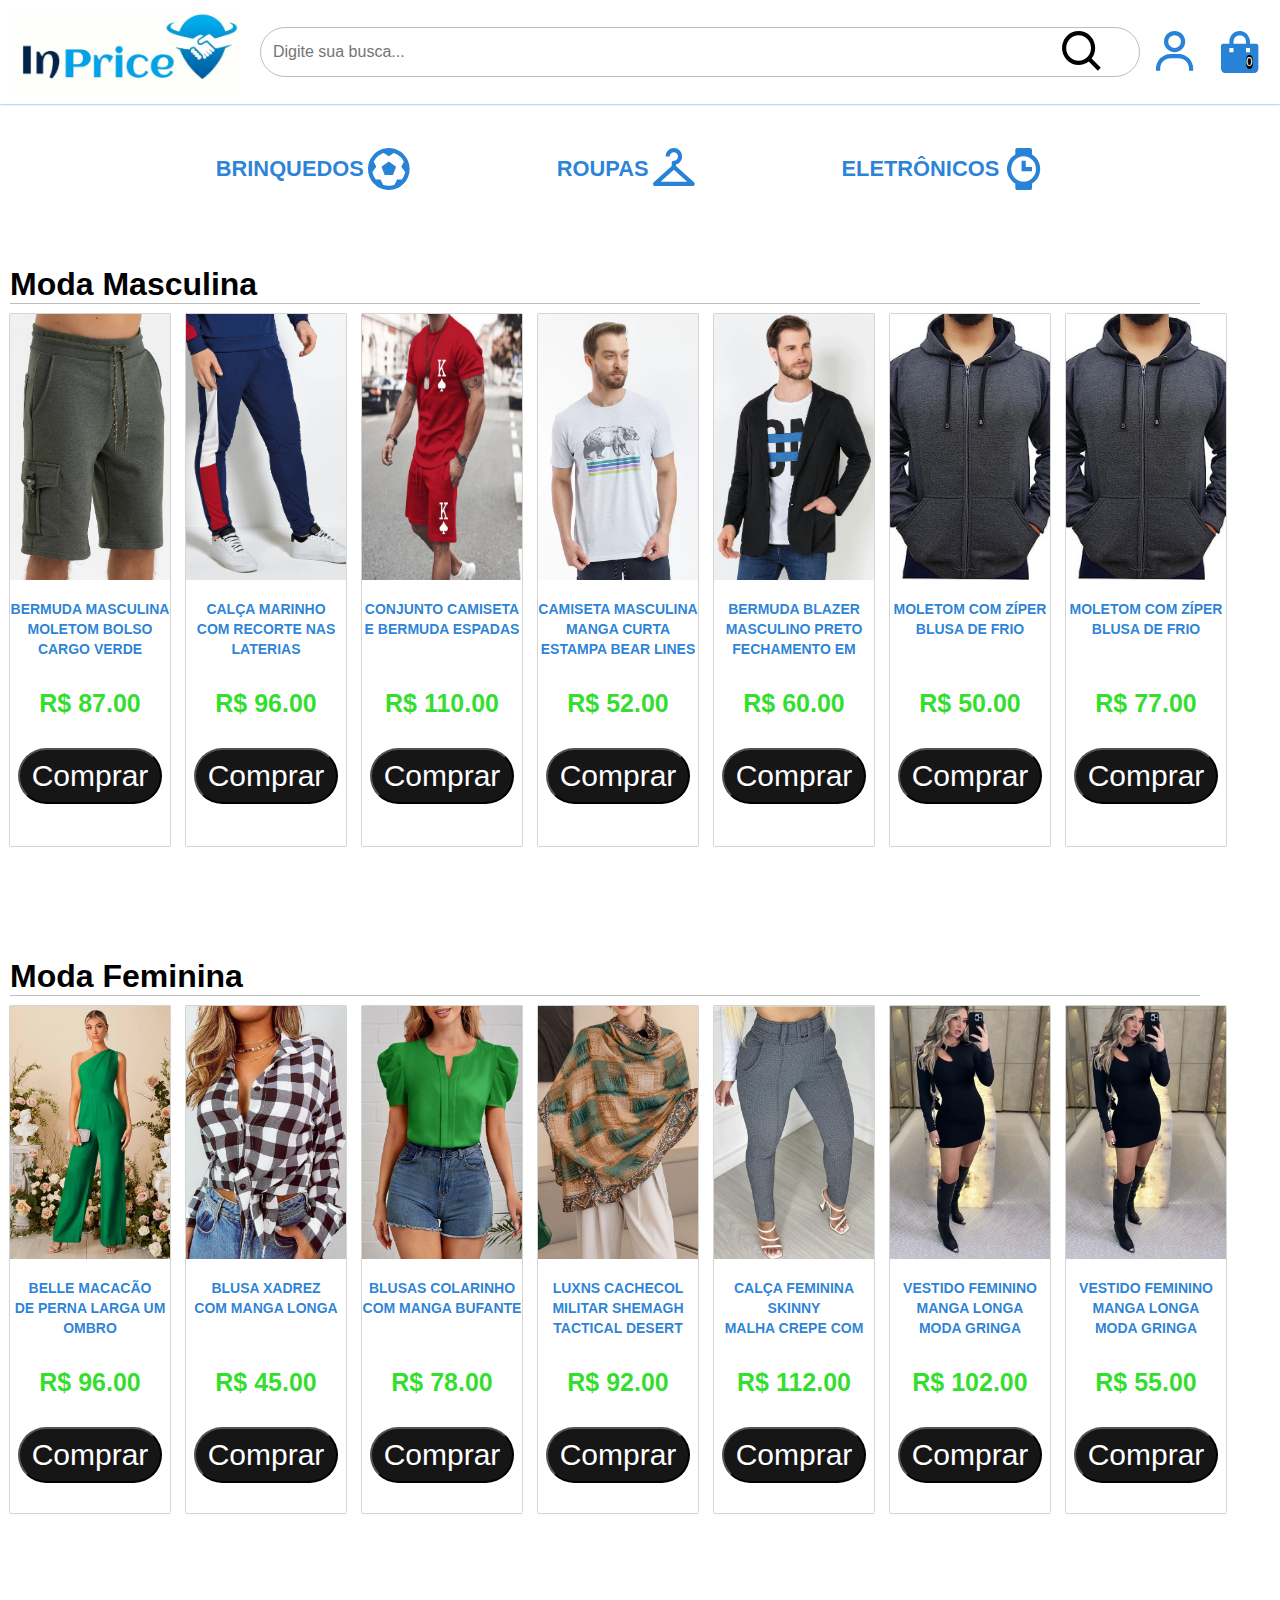
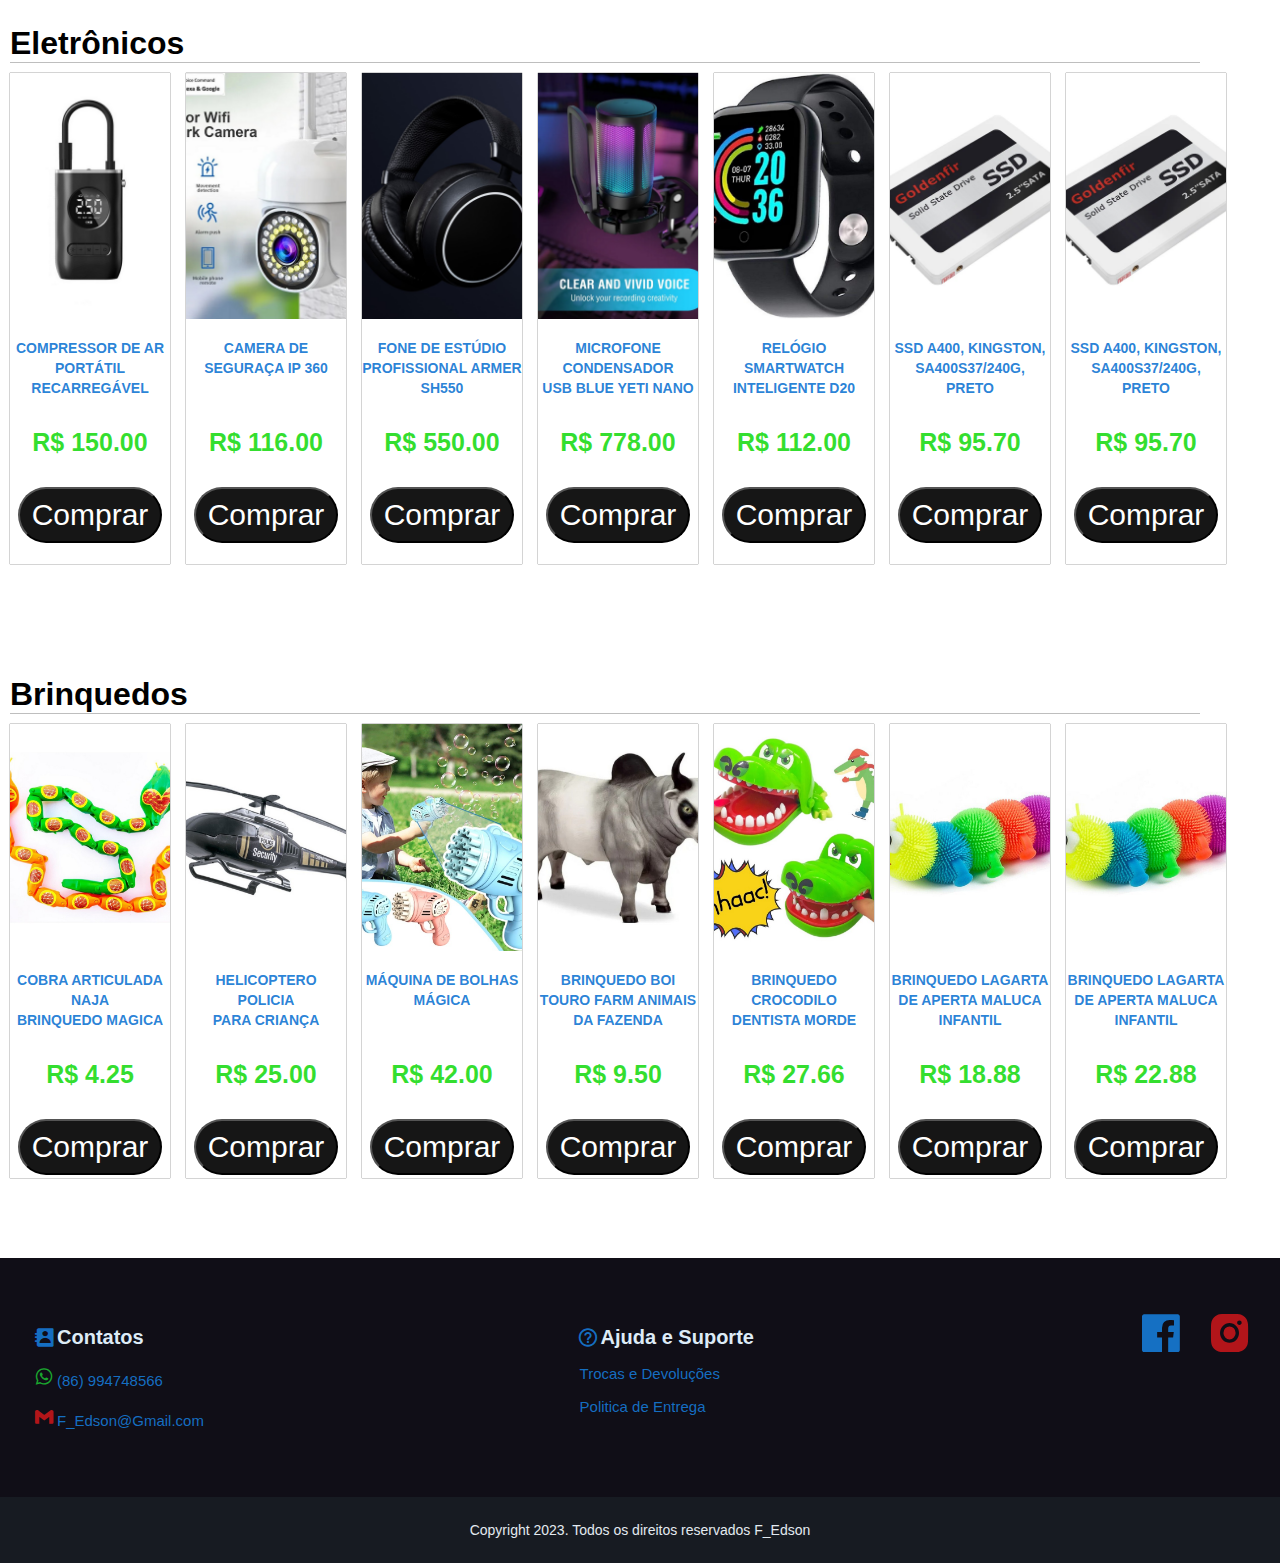
<file: Index.html>
<!DOCTYPE html>
<html lang="pt-br">

<head>
    <meta charset="UTF-8">
    <meta charset="UTF-8">
    <meta http-equiv="X-UA-Compatible" content="IE=edge">
    <meta name="viewport" content="width=device-width, initial-scale=1.0">
    <link rel="stylesheet" href="/assets/component/_main.css">
    <link href='https://unpkg.com/boxicons@2.1.4/css/boxicons.min.css' rel='stylesheet'>

    <title>Pagina Principal</title>
</head>

<body>
    <header class="nav-search">
        <nav> <!--barra lateral mobile-->
            <div onclick="alterarMenu()" class="mobile-menu">
                <div class="line1"></div>
                <div class="line2"></div>
                <div class="line3"></div>
            </div>
            <ul class="nav-list">
                <butto onclick="alterarMenu()"><i class='bx bx-x'></i> </butto>
                <li><a href="#">BRINQUEDOS</a></li>
                <li><a href="#">ROUPAS</a></li>
                <li><a href="#">ELETRÔNICOS</a></li>
            </ul>
        </nav> <!-- fim  da barra lateral mobile-->


        <a href="/index.html"> <img src="/assets/img/in price.jpeg" alt="Logo"></a>

        <form class="search">
            <input class="search-btn" type="text" name="pesquisa" placeholder="Digite sua busca...">
            <button><i class="bx bx-search"></i></button>
        </form>

        <div class="bx-shopping">
            <a href="#"><i id="bx-user1" class='bx bx-user'></i></a>
            <a><i id="bx-user2" class='bx bxs-shopping-bag'></i></a>
            <p class="contagem_de_produto">0</p>
        </div>
    </header>

    <ul class="icones">
        <li>
            <a href="#">
                <h3>BRINQUEDOS </h3>
                <i class='bx bx-football'></i>
            </a>
        </li>
        <li>
            <a href="">
                <h3>ROUPAS</h3>
                <i class='bx bx-closet'></i>
            </a>
        </li>
        <li>
            <a href="#">
                <h3>ELETRÔNICOS</h3>
                <i class='bx bxs-watch'></i>
            </a>
        </li>
    </ul>


    <!--Vitrine Moda Masculina-->
    <nav class="vitrine-container">
        <div class="vitrine-title">
            <h1>Moda Masculina</h1>
        </div>

        <div class="vitrine-photos">
            <div class="item">
                <img src="/assets/img/Moda-Masculina/bermuda.jpg" alt="bermuda">
                <a href="#">
                    <h2>Bermuda Masculina Moletom Bolso Cargo Verde </h2>
                </a>
                <h3 class="price">R$ 87.00</h3>
                <button id="btn-purchase">Comprar</button>

            </div>


            <div class="item">
                <img src="/assets/img/Moda-Masculina/calça.jpg" alt="calça">
                <a href="#">
                    <h2>Calça Marinho <br>com recorte nas <br>laterias </h2>
                </a>
                <h3 class="price">R$ 96.00</h3>
                <button id="btn-purchase">Comprar</button>

            </div>

            <div class="item">
                <img src="/assets/img/Moda-Masculina/camisa e bermuda.jpg" alt="bermuda e camisa">
                <a href="#">
                    <h2>Conjunto Camiseta<br>e Bermuda Espadas<br><br></h2>
                </a>
                <h3 class="price">R$ 110.00</h3>

                <button id="btn-purchase">Comprar</button>

            </div>

            <div class="item">
                <img src="/assets/img/Moda-Masculina/camisa.jpg" alt="Camisa">
                <a href="#">
                    <h2>Camiseta Masculina<br>Manga Curta <br>Estampa Bear Lines <br></h2>
                </a>
                <h3 class="price">R$ 52.00</h3>

                <button id="btn-purchase">Comprar</button>

            </div>

            <div class="item">
                <img src="/assets/img/Moda-Masculina/camisa2.jpg" alt="Camisa">
                <a href="#">
                    <h2>Bermuda Blazer<br>Masculino preto<br>fechamento em botoes</h2>
                </a>
                <h3 class="price">R$ 60.00</h3>

                <button id="btn-purchase">Comprar</button>

            </div>

            <div class="item">
                <img src="/assets/img/Moda-Masculina/jaqueta.jpg" alt="Jaqueta">
                <a href="">
                    <h2> Moletom com Zíper <br> Blusa de Frio</h2>
                </a>
                <h3 class="price">R$ 50.00</h3>
                <button id="btn-purchase">Comprar</button>

            </div>

            <div class="item">
                <img src="/assets/img/Moda-Masculina/jaqueta.jpg" alt="Jaqueta">
                <a href="">
                    <h2> Moletom com Zíper <br> Blusa de Frio</h2>
                </a>
                <h3 class="price">R$ 77.00</h3>

                <button id="btn-purchase">Comprar</button>

            </div>

        </div>
    </nav>
    <!--fim da vitrine Masculina-->

    <!--Vitrine Moda Feminina-->
    <nav class="vitrine-container">
        <div class="vitrine-title">
            <h1>Moda Feminina</h1>
        </div>

        <div id="fm" class="vitrine-photos">
            <div class="item">
                <img src="/assets/img/Moda-Feminina/Belle Macacão de perna larga Um ombro.jpg" alt="Macacão">
                <a href="#">
                    <h2>Belle Macacão<br>de perna larga Um ombro</h2>
                </a>
                <h3 class="price">R$ 96.00</h3>

                <button id="btn-purchase">Comprar</button>

            </div>

            <div class="item">
                <img src="/assets/img/Moda-Feminina/Blusa Xadrez Manga Longa.jpg" alt="Blusa Xadrez">
                <a href="#">
                    <h2>Blusa Xadrez <br> Com Manga Longa </h2>
                </a>
                <h3 class="price">R$ 45.00</h3>

                <button id="btn-purchase">Comprar</button>

            </div>

            <div class="item">
                <img src="/assets/img/Moda-Feminina/Blusas Colarinho com manga bufante.jpg" alt="Blusa">
                <a href="#">
                    <h2>Blusas Colarinho <br> com manga bufante</h2>
                </a>
                <h3 class="price">R$ 78.00</h3>

                <button id="btn-purchase">Comprar</button>

            </div>

            <div class="item">
                <img src="/assets/img/Moda-Feminina/Cachecol Color Block.jpg" alt="Cachecol">
                <a href="#">
                    <h2>Luxns Cachecol <br>militar Shemagh <br>Tactical Desert<br></h2>
                </a>
                <h3 class="price">R$ 92.00</h3>

                <button id="btn-purchase">Comprar</button>

            </div>

            <div class="item">
                <img src="/assets/img/Moda-Feminina/Calça Feminina Skinny Malha Crepe com Cinto Forrado Cintura Alta Qualidade.jpg"
                    alt="Calça">
                <a href="#">
                    <h2>Calça Feminina Skinny<br>Malha Crepe com <br> Cinto Forrados</h2>
                </a>
                <h3 class="price">R$ 112.00</h3>

                <button id="btn-purchase">Comprar</button>

            </div>

            <div class="item">
                <img src="/assets/img/Moda-Feminina/Vestido Feminino Manga Longa Moda Gringa.jpg" alt="Vestido">
                <a href="#">
                    <h2>Vestido Feminino <br>Manga Longa <br>Moda Gringa</h2>
                </a>
                <h3 class="price">R$ 102.00</h3>

                <button id="btn-purchase">Comprar</button>

            </div>



            <div class="item">
                <img src="/assets/img/Moda-Feminina/Vestido Feminino Manga Longa Moda Gringa.jpg" alt="Vestido">
                <a href="#">
                    <h2>Vestido Feminino <br>Manga Longa <br>Moda Gringa</h2>
                </a>
                <h3 class="price">R$ 55.00</h3>

                <button id="btn-purchase">Comprar</button>

            </div>

        </div>
    </nav>
    <!--fim da vitrine Moda  Feminina-->

    <!--Vitrine  de Electronics-->
    <nav class="vitrine-container">
        <div class="vitrine-title">
            <h1>Eletrônicos</h1>
        </div>

        <div class="vitrine-photos">
            <div class="item">
                <img src="/assets/img/Eletrônicos/bomba.jpg" alt="bomba de ar">
                <a href="#">
                    <h2>Compressor de ar portátil <br> recarregável </h2>
                </a>
                <h3 class="price">R$ 150.00</h3>

                <button id="btn-purchase">Comprar</button>

            </div>

            <div class="item">
                <img src="/assets/img/Eletrônicos/camera.jpg" alt="Camera de Seguraça">
                <a href="#">
                    <h2> Camera de Seguraça Ip 360 </h2>
                </a>
                <h3 class="price">R$ 116.00</h3>

                <button id="btn-purchase">Comprar</button>

            </div>

            <div class="item">
                <img src="/assets/img/Eletrônicos/fone de ouvido.jpg" alt="fone de ouvido">
                <a href="#">
                    <h2>Fone de Estúdio <br>Profissional Armer SH550</h2>
                </a>
                <h3 class="price">R$ 550.00</h3>

                <button id="btn-purchase">Comprar</button>

            </div>

            <div class="item">
                <img src="/assets/img/Eletrônicos/microfone.jpg" alt="microfone">
                <a href="#">
                    <h2>Microfone Condensador <br> USB Blue Yeti Nano </h2>
                </a>
                <h3 class="price">R$ 778.00</h3>

                <button id="btn-purchase">Comprar</button>

            </div>

            <div class="item">
                <img src="/assets/img/Eletrônicos/relogio.jpg" alt="Relogio">
                <a href="#">
                    <h2>Relógio Smartwatch <br> Inteligente D20 Android e IOS</h2>
                </a>
                <h3 class="price">R$ 112.00</h3>

                <button id="btn-purchase">Comprar</button>

            </div>

            <div class="item">
                <img src="/assets/img/Eletrônicos/sdd.jpg" alt="SDD">
                <a href="#">
                    <h2>SSD A400, Kingston, <br> SA400S37/240G, Preto</h2>
                </a>
                <h3 class="price">R$ 95.70</h3>

                <button id="btn-purchase">Comprar</button>

            </div>


            <div class="item">
                <img src="/assets/img/Eletrônicos/sdd.jpg" alt="SDD">
                <a href="#">
                    <h2>SSD A400, Kingston, <br> SA400S37/240G, Preto</h2>
                </a>
                <h3 class="price">R$ 95.70</h3>

                <button id="btn-purchase">Comprar</button>

            </div>


        </div>
    </nav>
    <!--fim da vitrine de Eletrônicos-->

    <!--Vitrine de Brinquedos-->
    <nav class="vitrine-container">
        <div class="vitrine-title">
            <h1>Brinquedos</h1>
        </div>

        <div class="vitrine-photos">
            <div class="item">
                <img src="/assets/img/Brinquedos/Brinquedo1.jpg" alt="Cobra Articulada">
                <a href="#">
                    <h2>Cobra Articulada Naja <br>Brinquedo Magica OFERTA </h2>
                </a>
                <h3 class="price">R$ 4.25</h3>

                <button id="btn-purchase">Comprar</button>

            </div>

            <div class="item">
                <img src="/assets/img/Brinquedos/Brinquedo2.jpg" alt="Helicoptero Policia ">
                <a href="#">
                    <h2>Helicoptero Policia <br>Para Criança Altimar Brinquedos</h2>
                </a>
                <h3 class="price">R$ 25.00</h3>

                <button id="btn-purchase">Comprar</button>

            </div>

            <div class="item">
                <img src="/assets/img/Brinquedos/Brinquedo3.jpg" alt="Máquina De Bolhas">
                <a href="#">
                    <h2>Máquina De Bolhas Mágica<br></h2>
                </a>
                <h3 class="price">R$ 42.00</h3>

                <button id="btn-purchase">Comprar</button>

            </div>

            <div class="item">
                <img src="/assets/img/Brinquedos/Brinquedo4.jpg" alt="Brinquedo Boi Touro">
                <a href="#">
                    <h2>Brinquedo Boi <br> Touro Farm Animais <br>Da Fazenda</h2>
                </a>
                <h3 class="price">R$ 9.50</h3>

                <button id="btn-purchase">Comprar</button>

            </div>

            <div class="item">
                <img src="/assets/img/Brinquedos/Brinquedo5.jpg" alt="Brinquedo Crocodilo">
                <a href="#">
                    <h2>Brinquedo Crocodilo <br> Dentista Morde Dedo Verde</h2>
                </a>
                <h3 class="price">R$ 27.66</h3>

                <button id="btn-purchase">Comprar</button>

            </div>

            <div class="item">
                <img src="/assets/img/Brinquedos/Brinquedo6.jpg" alt="Brinquedo Lagarta ">
                <a href="#">
                    <h2>Brinquedo Lagarta <br>de Aperta Maluca Infantil</h2>
                </a>
                <h3 class="price">R$ 18.88</h3>

                <button id="btn-purchase">Comprar</button>

            </div>




            <div class="item">
                <img src="/assets/img/Brinquedos/Brinquedo6.jpg" alt="Brinquedo Lagarta ">
                <a href="#">
                    <h2>Brinquedo Lagarta <br>de Aperta Maluca Infantil</h2>
                </a>
                <h3 class="price">R$ 22.88</h3>

                <button id="btn-purchase">Comprar</button>

            </div>
        </div>
    </nav>
    <!--Fim da Vitrine de Brinquedos -->








    <footer class="footer">
        <div class="footer-middle">
            <div class="footer-contato">
                <h3><i id="icone-contato" class='bx bxs-contact' style='color:rgba(22, 120, 211, 0.92)'></i>Contatos</i>
                </h3>
                <a><i id="icone-numero" class='bx bxl-whatsapp' style='color:rgba(28,181,49,0.92)'></i>(86)
                    994748566</a>
                <a href="mailto:F_Edson@Gmail.com"><i id="icone-email" class="bx bxl-gmail"
                        style="color: rgba(195, 22, 26, 0.91);"></i>F_Edson@Gmail.com</a>
            </div>

            <div class="footer-ajuda-suporte">
                <h3><i class='bx bx-help-circle' style='color:rgba(22, 120, 211, 0.92)'></i>Ajuda e Suporte</h3>
                <a href="#">Trocas e Devoluções </a>
                <a href="#">Politica de Entrega</a>
            </div>

            <div class="social">
                <a href="/index.html"><i class='bx bxl-facebook-square'></i></a>
                <a href="#"><i class='bx bxl-instagram-alt' style="color: rgba(195, 22, 26, 0.91);"></i></a>
            </div>
        </div>

        <div class="Copyright">
            <p>Copyright 2023. Todos os direitos reservados F_Edson</p>
        </div>

    </footer>

  


    <script>


        //Menu de hamburgue
        function alterarMenu() {
            let navLinks = document.querySelector('.nav-list');
            navLinks.classList.toggle('open');
        }
        // fim Menu de hamburgue





        //funcao url
        document.addEventListener('DOMContentLoaded', () => {
            const items = document.querySelectorAll('.vitrine-photos .item');

            items.forEach(item => {
                const itemName = item.querySelector('h2').textContent;
                const itemPrice = item.querySelector('.price').textContent.replace('R$ ', '');
                const itemImage = item.querySelector('img').getAttribute('src');
                const link = item.querySelector('a');

                link.href = `/assets/Pages/Roupas.html?name=${encodeURIComponent(itemName)}&price=${encodeURIComponent(itemPrice)}&image=${encodeURIComponent(itemImage)}`;
            });
        });
        // fim da funcao url
    </script>

</body>

</html>
</file>
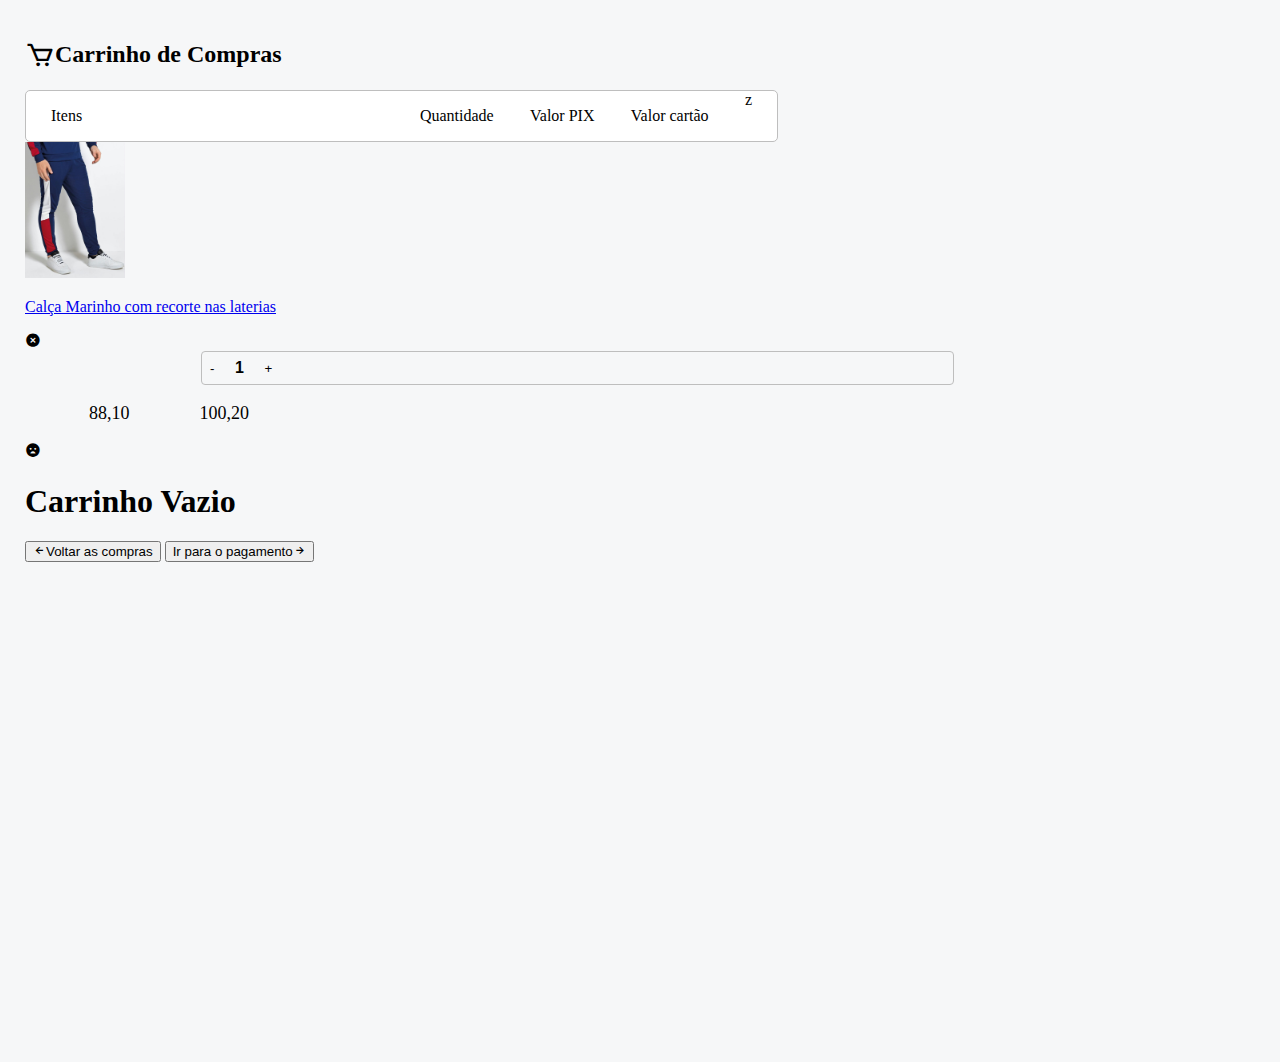
<file: assets/Pages/Carrinho_de_compras.html>
<!DOCTYPE html>
<html lang="pt-br">

<head>
    <meta charset="UTF-8">
    <meta name="viewport" content="width=device-width, initial-scale=1.0">
    <link href='https://unpkg.com/boxicons@2.1.4/css/boxicons.min.css' rel='stylesheet'>
    <link rel="stylesheet" href="/assets/Pages/Carrinho_de_compras.css">
    <link rel="stylesheet" href="/assets/Pages/_mobile.css">
    <title>Carrinho_de_compras</title>


</head>

<body>
    <main class="conteiner-carrinho-de-compra">
        <div class="title">
            <h2><i class='bx bx-cart'></i>Carrinho de Compras</h2>
        </div>
        <div class="title-item">
            <p id="item1">Itens</p>
            <p>Quantidade</p>
            <p>Valor PIX </p>
            <p>Valor cartão</p>z

        </div>


        <div class="conteiner-produto-confirm">

            <img id="imagemDacompra" src="/assets/img/Moda-Masculina/calça.jpg" alt="calça" width="100">

            <a href="#">
                <p id="titleCompraCar">Calça Marinho com recorte nas laterias</p>
            </a>

            <span onclick="removerItemDoCarrinho(this.parentNode)" id="icone-x"><i class='bx bxs-x-circle'></i></span>

            <div class="btn-add-confirm">
                <button id="btn-more">-</button>
                <input type="text" id="btn-quantidade-confirm" min="1" max="10" value="1">
                <button id="btn-less">+</button>
            </div>

            <div class="valores-carrinho">
                <div class="valores-carrinho1">
                    <p id="price-pix">88,10</p>
                    <p id="price-pix2">avista</p>
                </div>
                <div class="valores-carrinho2">
                    <p id="price-card">100,20</p>
                    <p id="price-item2">no cartão</p>
                </div>
            </div>
        </div>



        <div class="carinho-vazio" id="carinho-vazio">
            <i class='bx bxs-sad'></i>
            <h1>Carrinho Vazio</h1>
        </div>




        <div class="btn-voltar">
            <a href="/index.html"><button><i class='bx bx-left-arrow-alt'></i>Voltar as compras</button></a>
            <a href=""><button id="btn-finalizar-compra">Ir para o pagamento<i
                        class='bx bx-right-arrow-alt'></i></button></a>

        </div>
    </main>







<script src="/assets/Js/Carrinho_De_Compra.js"></script>

</body>

</html>
</file>
<file: assets/component/_main.css>
@import"/assets/base/_index.css";
@import"/assets/component/_index.css";
</file>
<file: assets/Pages/Carrinho_de_compras.css>
body {
    margin: 0;
    background: #f6f7f8;
    color: var(--color-text);
    padding-bottom: 500px;
    padding-top: 20px;
    padding-left: 25px;
    display: flex;
    flex-direction: column;
}

.conteiner-carrinho-de-compra {
    position: relative;
    display: flex;
    flex-direction: column;
    width: 60%;




}


.item-carrinho{
    position: absolute;
    display: flex;
    flex-direction: column;
}

.title {
    display: flex;
    align-items: center;

}

.title h2 {
    display: flex;
    align-items: center;

}

.title i {
    align-items: center;
    font-size: 30px;
}

.title-item {
    display: flex;
    background-color: #fff;
    border: 1px solid #bebebe;
    justify-content: space-between;
    text-align: center;
    padding: 0px 25px;
    border-radius: 5px;
}

#item1 {
    margin-right: 43%;
}

.carrinho-items {
    position: relative;
    display: flex;
    top: 30px;
    padding: 5px 10px;
    background-color: #fff;
    border: 1px solid #bebebe;
    border-radius: 5px;
    align-items: center;
    justify-content: space-between;



}



.carrinho-items img {
    width: 60px;
    height: 100%;
    border-radius: 5px;
}
.carrinho-items a {
    padding: 0px 35px;
    text-decoration: none;
    position: absolute;
    top: 0vw;
    left: 4vw;
    font-size: 14px;

}

.carrinho-items a:hover {
    text-decoration: underline;
}

.btn-add-confirm {
    position: relative;
    display: flex;
    align-items: center;
    border: 1px solid #bebebe;
    border-radius: 4px;
    left: 11rem;




}

#btn-quantidade-confirm {
    width: 30px;
    height: 30px;
    text-align: center;
    border: none;
    background: transparent;
    font-weight: bold;
    font-size: 16px;


}

#btn-less,
#btn-more {
    position: relative;
    height: 32px;
    cursor: pointer;
    border: none;
    background: transparent;
    padding: 0px 8px;

}

.valores-carrinho {
    position: relative;
    display: flex;
    font-size: 18px;
    left: 4rem;

}


.valores-carrinho p {
    margin-right: 70px;
}








#price-item2,
#price-pix2 {
    display: none;
}










@media screen and (max-width:768px) {
    /*.conteiner-confirm_order {
        display: flex;
        flex-direction: column;
        width: 90%;




    }*/


    .title h2 {
        font-size: 18px;
        right: 23px;
        position: relative;
        border-bottom: 1px solid #1f1f1f;
        width: 100%;

    }

    .title i {
        font-size: 20px;
    }


    .title-item {
        display: none;

    }


    .conteiner-produto-confirm {
        display: flex;
        padding: 36px 20px;
        top: 0;
        right: 21px;
        width: 153%;


    }

    .conteiner-produto-confirm img {
        position: relative;
        bottom: 45px;
        width: 80px;
        height: 100%;
        top: -22px;



    }

    .conteiner-produto-confirm a {
        position: absolute;
        top: 1vw;
        left: 100px;


    }

    .valores-carrinho {
        position: absolute;
        top: 14vw;
        left: 50%;
        font-size: 16px;
        white-space: nowrap;
        overflow: hidden;
        text-overflow: ellipsis;
    }


    .btn-add-confirm {
        position: absolute;
        top: 72%;
        left: 20px;

    }


    .carinho-vazio {
        position: absolute;
        top: 36vw;
        left: 12vw;
        white-space: nowrap;
    }

    .carinho-vazio i {
        position: relative;
        left: 19vw;
    }









    #price-pix2,
    #price-item2 {
        display: block;
        position: relative;
        bottom: 20px;
    }




    .valores-carrinho p {
        margin-right: 40px;
    }




}
</file>
<file: assets/Pages/_mobile.css>
@media screen and (max-width:768px) {
    body {
        background-color: white;
        

    }

    .nav-search img {
        position: relative;
        left: 58px;

    }

    /*conteiner de imagem e btn*/
    .imagem-pequena {
        display: none;
    }

    .imagem-principal {
        top: 102vw;
        width: 397px;
        transform: translate(-50%, -50%);
        position: absolute;
        left: 149%;
        object-fit: cover;


    }


  
    

    .conteiner-imagem h3 {
        line-height: 21px;
        font-size: 18px;
        font-family: inherit;
        position: relative;



    }

    #img-main {
        max-height: 100%;
        display: block;
        width: auto;
        object-fit: cover;



    }

    #prev-btn,
    #next-btn {
        opacity: 1;
        position: absolute;
        top: 419px;
        display: flex;
        align-items: center;
        left: 282%;
    }

    #prev-btn {
        left: 3%;
    }

    #next-btn {
        right: 0%;
    }

    /* fim do conteiner de imagem e btn */

    /*infomarcoes-de-compra*/

    .infomarcoes-de-compra {
        position: absolute;
        display: flex;
        flex-direction: column;
        top: 57rem;
        left: 2vw;
    }

    .btn-finalizar-compra {
        position: relative;
        left: 122%;
        display: flex;
        align-items: center;
        text-align: center;
        font-size: 16px;

    }

    .price {
        position: relative;
        left: 0;
        font-size: 30px;
        bottom: 15px;
       
    }

    .price-card-detail {
        position: relative;
        top: 0;
        left: 0;
        margin: 10px;
    }

    .price-card-detail .price-card {
        font-size: 20px;
    }

    .price-card-detail .total-price i {
        font-size: 24px;

    }

    /*fim infomarcoes-de-compra*/


    /*butão de escolher tamanho itens*/
    .btn-tamanho {
        position: absolute;
        top: 1112px;
        left: 0;
        margin: 10px;
    }

    .btn-tamanho label {
        font-size: 15px;
    }

    /*fim butão de escolher tamanho itens*/


    /* conteiner do butão de compra*/
    .conteiner-btn-purchase img {
        display: none;
    }

    .conteiner-btn-purchase {
        position: absolute;
        top: 1200px;
        left: 0;
        margin: 10px;
    }

    /*  fim conteiner do butão de compra*/

    /*  area de calcular frete (cep)*/
    .area-calculo-cep {
        position: absolute;
        left: -22px;
        top: 1281px;
        margin: 10px;
    }

    /* fim area de calcular frete (cep)*/

    /*conteiner da descrição do produto*/
    .container-product-description {
        position: absolute;
        top: 1380px;
    }

    /* fim conteiner da descrição do produto*/

    .footer {
        position: absolute;
        top: 300%;

    }






   






    .valores-confirm-order {
        position: absolute;
        left: 195px;
        bottom: 30px;
        text-align: center;
        display: flex;
        align-items: center;
        font-size: 16px;
        color: var(--color-text);
        font-weight: bold;




    }






   
        


       
        

 











    #janela_modal {
        position: fixed;
        left: -26px;

    }


    #info-modal {
        width: 370px;
        left: 1%;
        top: 34%;
        transform: translate(10px , 10px);






    }





    #title_modal {
        font-size: 25px;
    }

    #btn1,
    #btn2 {
        position: absolute;
        padding: 10px;
        top: 53%;




    }

    #btn1 {
        left: 50%;


    }



    #btn2 {
        right: 46%;

    }


    #icone_x {
        position: absolute;
        right: -18px;

    }



    .footer {
        position: relative;
        top: 125rem;

    }
}
</file>
